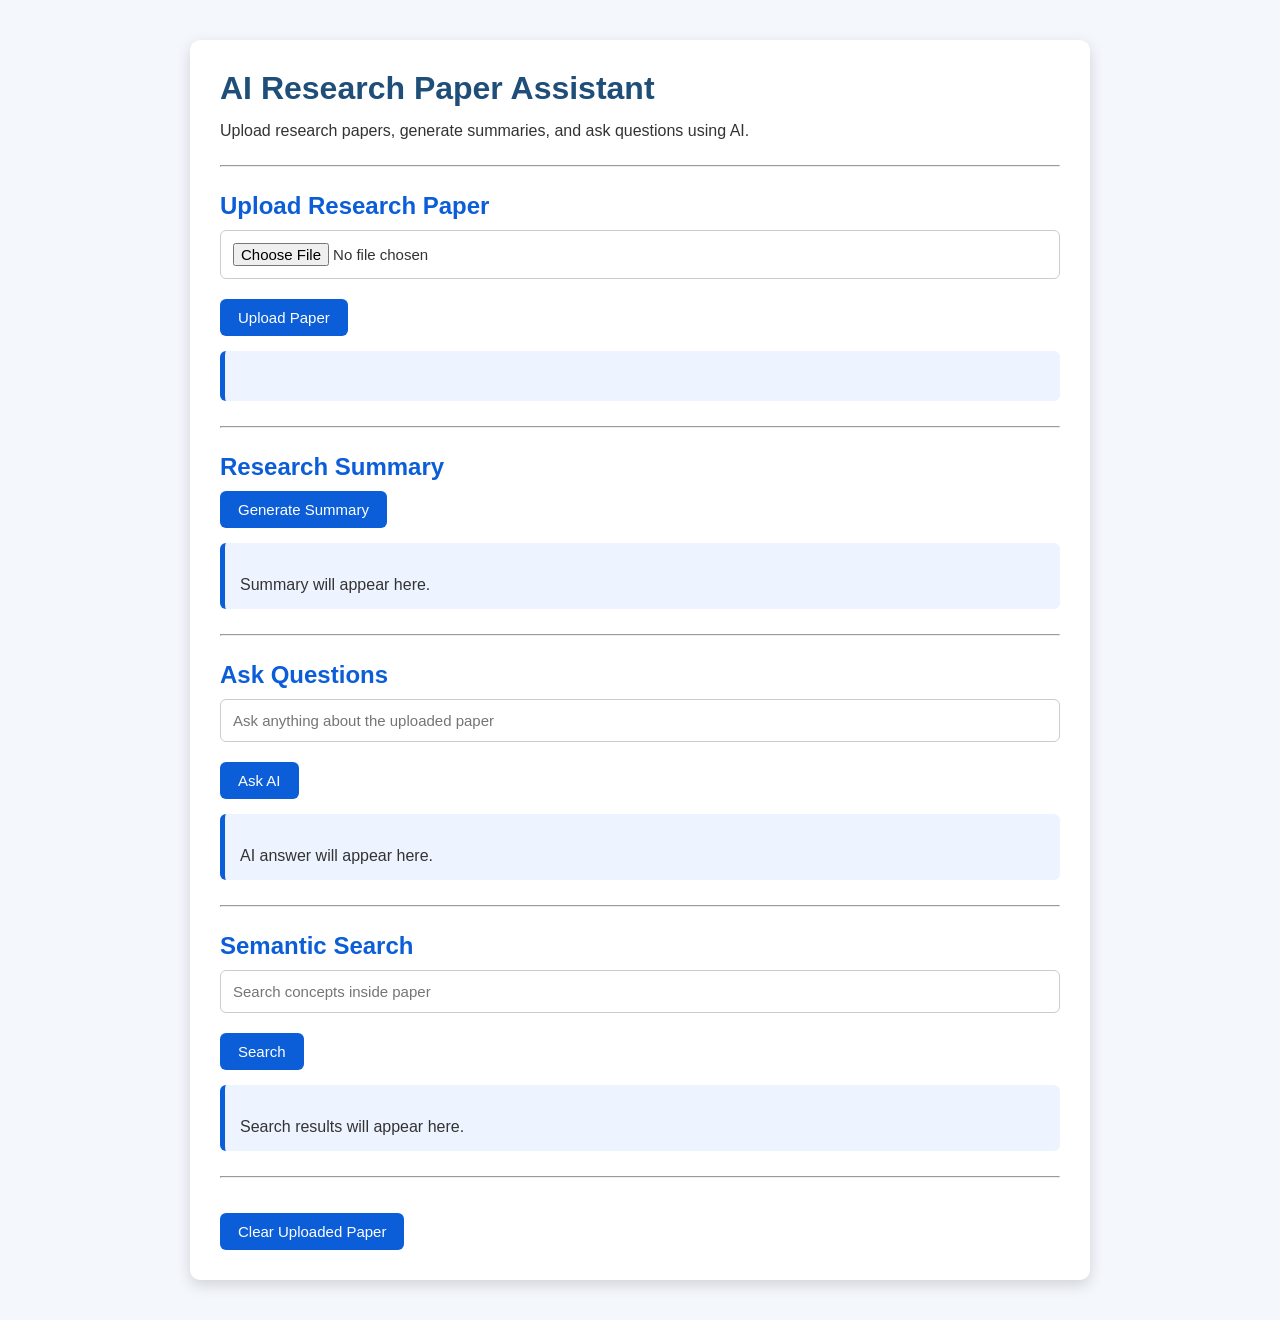
<file: index.html>
<!DOCTYPE html>
<html lang="en">
<head>

<meta charset="UTF-8">
<meta name="viewport" content="width=device-width, initial-scale=1.0">

<title>AI Research Paper Assistant</title>

<link rel="stylesheet" href="/static/style.css">

</head>

<body>

<div class="container">

<h1>AI Research Paper Assistant</h1>

<p>
Upload research papers, generate summaries, and ask questions using AI.
</p>

<hr>

<h2>Upload Research Paper</h2>

<input type="file" id="paper">

<button onclick="uploadPaper()">
Upload Paper
</button>

<div id="uploadMessage"></div>

<hr>

<h2>Research Summary</h2>

<button onclick="generateSummary()">
Generate Summary
</button>

<div id="summary">
Summary will appear here.
</div>

<hr>

<h2>Ask Questions</h2>

<input
type="text"
id="question"
placeholder="Ask anything about the uploaded paper">

<button onclick="askQuestion()">
Ask AI
</button>

<div id="answer">
AI answer will appear here.
</div>

<hr>

<h2>Semantic Search</h2>

<input
type="text"
id="searchQuery"
placeholder="Search concepts inside paper">

<button onclick="semanticSearch()">
Search
</button>

<div id="results">
Search results will appear here.
</div>

<hr>

<button onclick="clearPaper()">
Clear Uploaded Paper
</button>

</div>

<script src="/static/script.js"></script>

</body>
</html>
</file>
<file: static/style.css>
*{
    margin:0;
    padding:0;
    box-sizing:border-box;
    font-family:Arial, Helvetica, sans-serif;
}

body{
    background:#f4f7fb;
    color:#333;
}

.container{
    width:90%;
    max-width:900px;
    margin:40px auto;
    background:white;
    padding:30px;
    border-radius:10px;
    box-shadow:0 5px 15px rgba(0,0,0,0.15);
}

h1{
    color:#1f4e79;
    margin-bottom:15px;
}

h2{
    margin-top:25px;
    color:#0b5ed7;
}

p{
    margin-bottom:20px;
}

input[type=file],
input[type=text]{
    width:100%;
    padding:12px;
    margin:10px 0;
    border:1px solid #ccc;
    border-radius:6px;
    font-size:15px;
}

button{
    background:#0b5ed7;
    color:white;
    border:none;
    padding:10px 18px;
    border-radius:6px;
    cursor:pointer;
    margin-top:10px;
    font-size:15px;
    transition:0.3s;
}

button:hover{
    background:#084298;
}

#summary,
#answer,
#results,
#uploadMessage{
    margin-top:15px;
    padding:15px;
    background:#eef4ff;
    border-left:5px solid #0b5ed7;
    border-radius:6px;
    min-height:50px;
    white-space:pre-wrap;
}

hr{
    margin:25px 0;
}
</file>
